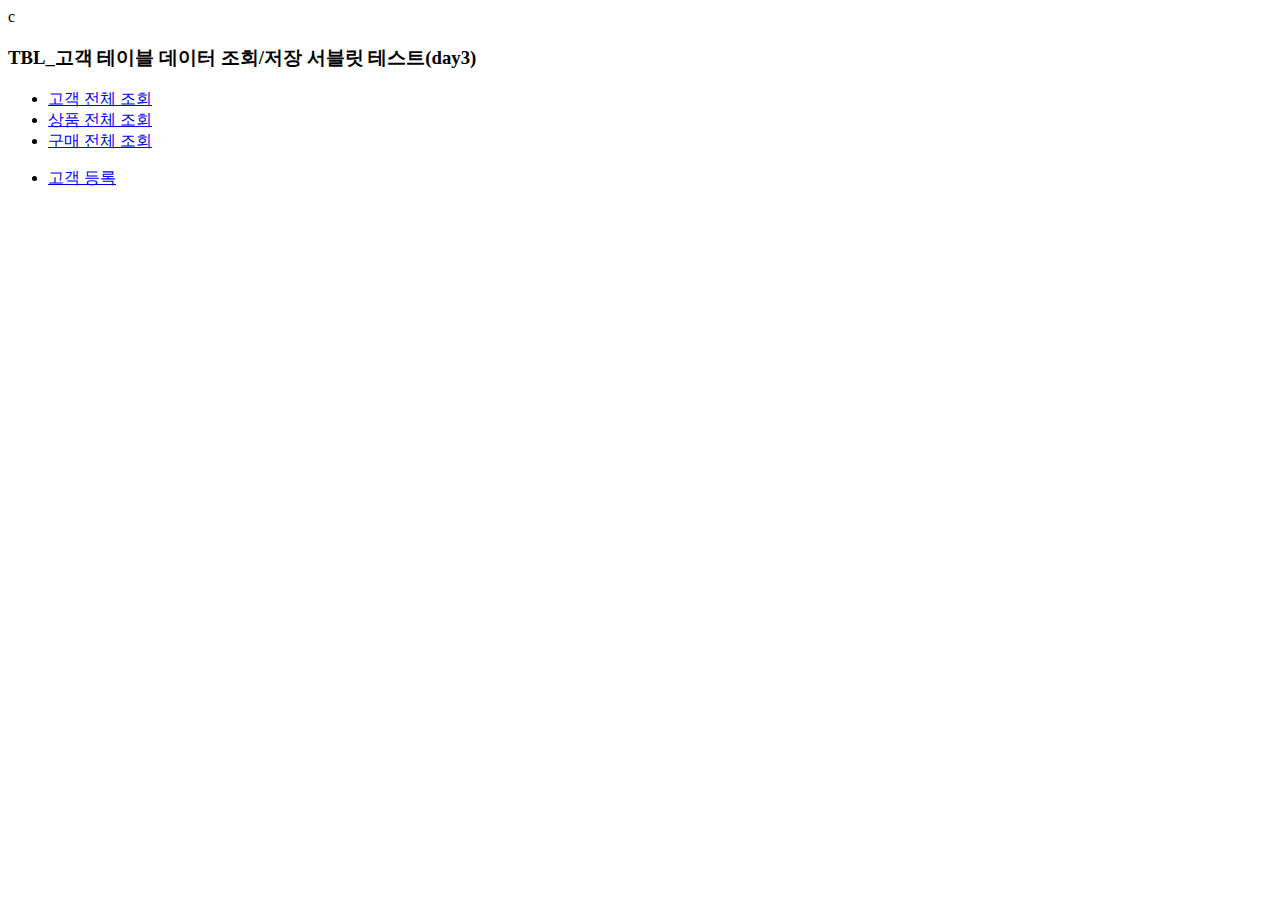
<file: src/main/webapp/index.html>
<!DOCTYPE html>
<html>
<head>
<meta charset="UTF-8">
<title>JSP1-INDEX</title>
</head>


c
<!-- html 에서 url 지정하는 href 속성값은 / 로 시작하면 /jsp1 (Context Path) 사라집니다. 
	 href = "/customer.cc" 일 때는  http://localhost:8088/customers.cc
-->

<body>

	<h3>TBL_고객 테이블 데이터 조회/저장 서블릿 테스트(day3)</h3>
	
	<ul>
		<li><a href="customers.cc">고객 전체 조회</a></li>
		<li><a href="products.cc">상품 전체 조회</a></li>
		<li><a href="buys.cc">구매 전체 조회</a></li>
		
		
	</ul>
	
	<ul>
		<li>
			<a href="register.cc">고객 등록</a>
		</li>
	</ul>

	<!-- <ul>
		<li><a href="first.cc">서블릿</a></li>
		<li><a href="join.html">html</a></li>
		<li><a href="day2/13_jdbc_jstl.jsp">jsp</a></li>
		
	</ul> -->
	
	<!--
		url이 1) .html, .jsp, .aspx, .php .. 로 끝나면 파일 형식을 지정하는 것    -> 특정파일이 요청 처리함
			  2) .do, .tmall, .cc...로 끝나면 파일 형식이 아닌 임의의 확장자를 가짐  -> 자바 클래스가 요청처리(서블릿)  
			  3) 최근에는 url에 확장자가 없음
			  
			  -->
</body>
</html>
</file>
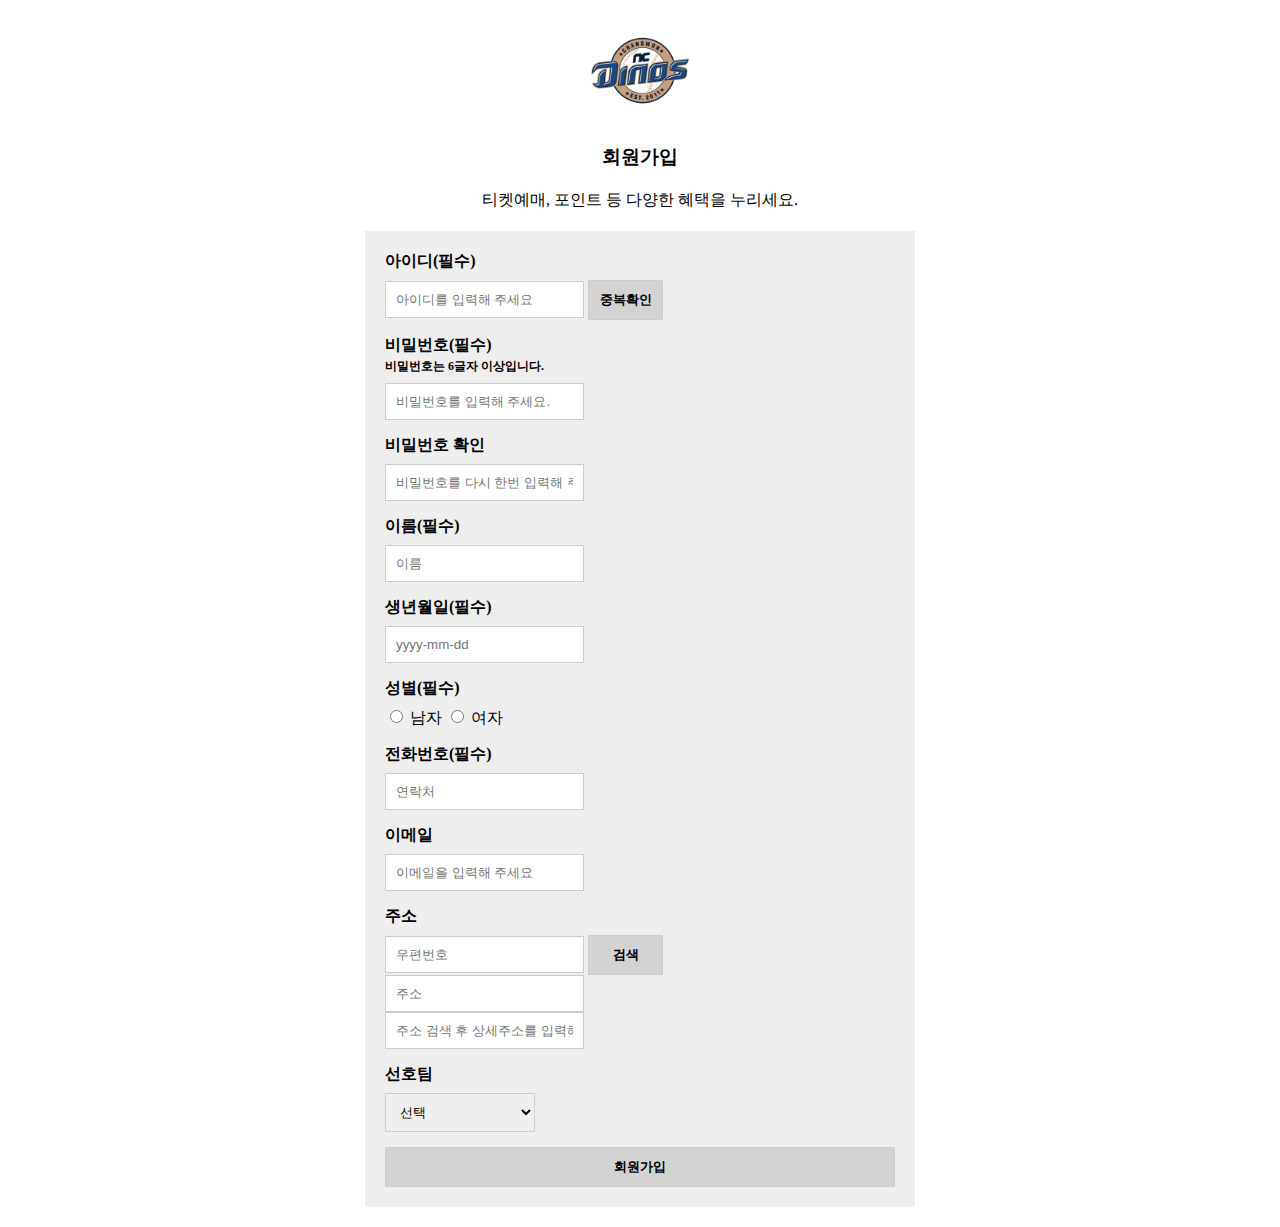
<file: src/main/webapp/join.html>
<!DOCTYPE html>
<html lang="ko">
<!-- 작성자 : 조하연   -->

<head>
  <meta charset="UTF-8">
  <title>NC Dinos</title>
  <link rel="stylesheet" href="assets/css/style.css">
</head>

<body>
  <div class="container">
    
    <div class="title_logo">
      <ul>
        <li>
          <div>
            <img src="assets/images/img-embelm-128@2x.png">
          </div>
        </li>
        <li>
          <div>
            <h3>회원가입</h3>
            <p>티켓예매, 포인트 등 다양한 혜택을 누리세요.</p>
          </div>
        </li>
      </ul>
    </div>

    <div class="content">
    <!-- action : 서버의 주소
    	method 속성 용도 -> get 은 조히, post 는 저장(수정)
     -->
      <form action="welcome.jsp" method="post">
        <ul>
          <div class="item_block">
            <div class="item_text">
              <li><span class="title_text">아이디(필수)</span></li>
            </div>
            <li>
              <input type="text" class="input_item" name="member_id" id="member_id" placeholder="아이디를 입력해 주세요" required>
              <button type="button" class="btn btn_gray btn_width75" name="btn_check_id" id="btn_check_id">중복확인</button>
            </li>
          </div>
          
          <div class="item_block">
            <div class="item_text">
              <li><span class="title_text">비밀번호(필수)</span></li>
              <li><span class="title_text sub_text">비밀번호는 6글자 이상입니다.</span></li>
            </div>
            <li>
              <input type="password" class="input_item" name="member_password" id="member_password" placeholder="비밀번호를 입력해 주세요." required>
            </li>
          </div>

          <div class="item_block">
            <div class="item_text">
              <li><span class="title_text">비밀번호 확인</span></li>
            </div>
            <li>
              <input type="password" class="input_item" name="check_password" id="check_password" placeholder="비밀번호를 다시 한번 입력해 주세요.">
            </li>
          </div>

          <div class="item_block">
            <div class="item_text">
              <li><span class="title_text">이름(필수)</span></li>
            </div>
            <li>
              <input type="text" class="input_item" name="member_name" id="member_name" placeholder="이름" required>
            </li>
          </div>
          
          <div class="item_block">
            <div class="item_text">
              <li><span class="title_text">생년월일(필수)</span></li>
            </div>
            <li>
              <input type="text" class="input_item" name="birth_day" id="birth_day" placeholder="yyyy-mm-dd" required>
            </li>
          </div>

          <div class="item_block">
            <div class="item_text">
              <li><span class="title_text">성별(필수)</span></li>
            </div>
            <li>
                <input type="radio" class="radio_item" name="member_gender" id="member_gender_M" value="M">
                <label for="member_gender_M">남자</label>

                <input type="radio" class="radio_item" name="member_gender" id="member_gender_W" value="W">
                <label for="member_gender_W">여자</label>

            </li>
          </div>

          <div class="item_block">
            <div class="item_text">
              <li><span class="title_text">전화번호(필수)</span></li>
            </div>
            <li>
              <input type="text" class="input_item" name="member_contact" id="member_contact" value="" placeholder="연락처" required>
            </li>
          </div>

          <div class="item_block">
            <div class="item_text">
              <li><span class="title_text">이메일</span></li>
            </div>
            <li>
              <input type="email" class="input_item" name="member_email" id="member_email" value="" placeholder="이메일을 입력해 주세요">
            </li>
          </div>

          <div class="item_block">
            <div class="item_text">
              <li><span class="title_text">주소</span> </li>
            </div>
            <li>
              <input type="text" class="input_item" name="post_code" id="post_code" value="" placeholder="우편번호">
              <button type="button" class="btn btn_gray btn_width75" name="btn_sch_addr" id="btn_sch_addr">검색</button>
            </li>
            <li>
              <input type="text" class="input_item" name="addr1" id="addr1" value="" placeholder="주소">
            </li>
            <li>
              <input type="text" class="input_item" name="addr2" id="addr2" value="" placeholder="주소 검색 후 상세주소를 입력해 주세요">
            </li>
          </div>

          <div class="item_block">
            <div class="item_text">
              <li><span class="title_text">선호팀</span></li>
            </div>
            <li>
              <select class="input_item option_item" name="favor_team" id="favor_team">
                <option value="">선택</option>
                <option value="NC">NC 다이노스</option>
                <option value="LG">LG 트윈스</option>
                <option value="SSG">SSG 랜더스</option>
                <option value="KIA">KIA 타이거즈</option>
                <option value="KT">KT 위즈</option>
                <option value="SS">삼성 라이온스</option>
                <option value="LT">롯데 자이언츠</option>
                <option value="HH">한화 이글스</option>
                <option value="KU">키움 히어로즈</option>
                <option value="DS">두산 베어스</option>
              </select>
            </li>
          </div>
        </ul>

        <div class="btn_block">
          <button type="button" class="btn btn_gray btn_width100" name="btn_join" id="join">회원가입</button>
        </div>
      
      </form>
    </div>
  </div>
  <script src="assets/js/script.js"></script>
</body>

</html>
<!-- jsp 는 서버측에서 컴파일 되고 실행이 됩니다.
		-> 컴파일 전에는 .java 파일로 변경되고
				ㄴ ... eclipse-workspace\.metadata\.plugins\org.eclipse.wst.server.core\tmp0\work\Catalina\localhost\jsp1\org\apache\jsp
		-> .java를 컴파일해서 .class 를 생성합니다
		-> 웹페이지를 요청한 클라이언트에게는 .class 파일로 html 문서를 작성하여 응답합니다.

  -->
  
<!-- 이클립스에서 
	- jsp 소스파일 저장 위치 : .. eclipse-workspace\.metadata\.plugins\org.eclipse.wst.server.core\tmp0\work\Catalina\localhost\jsp1\org\apache\jsp
		실제 환경에서는 tomcat 폴더 안에서 바로 찾을 수 있습니다.
	- webapp 폴더 소스파일 저장 위치 : .. eclipse-workspace\.metadata\.plugins\org.eclipse.wst.server.core\tmp0\wtpwebapps
		실제 실행 환경에는 tomcat 폴더 안에서 바로 찾을 수 있습니다 
 -->
</file>
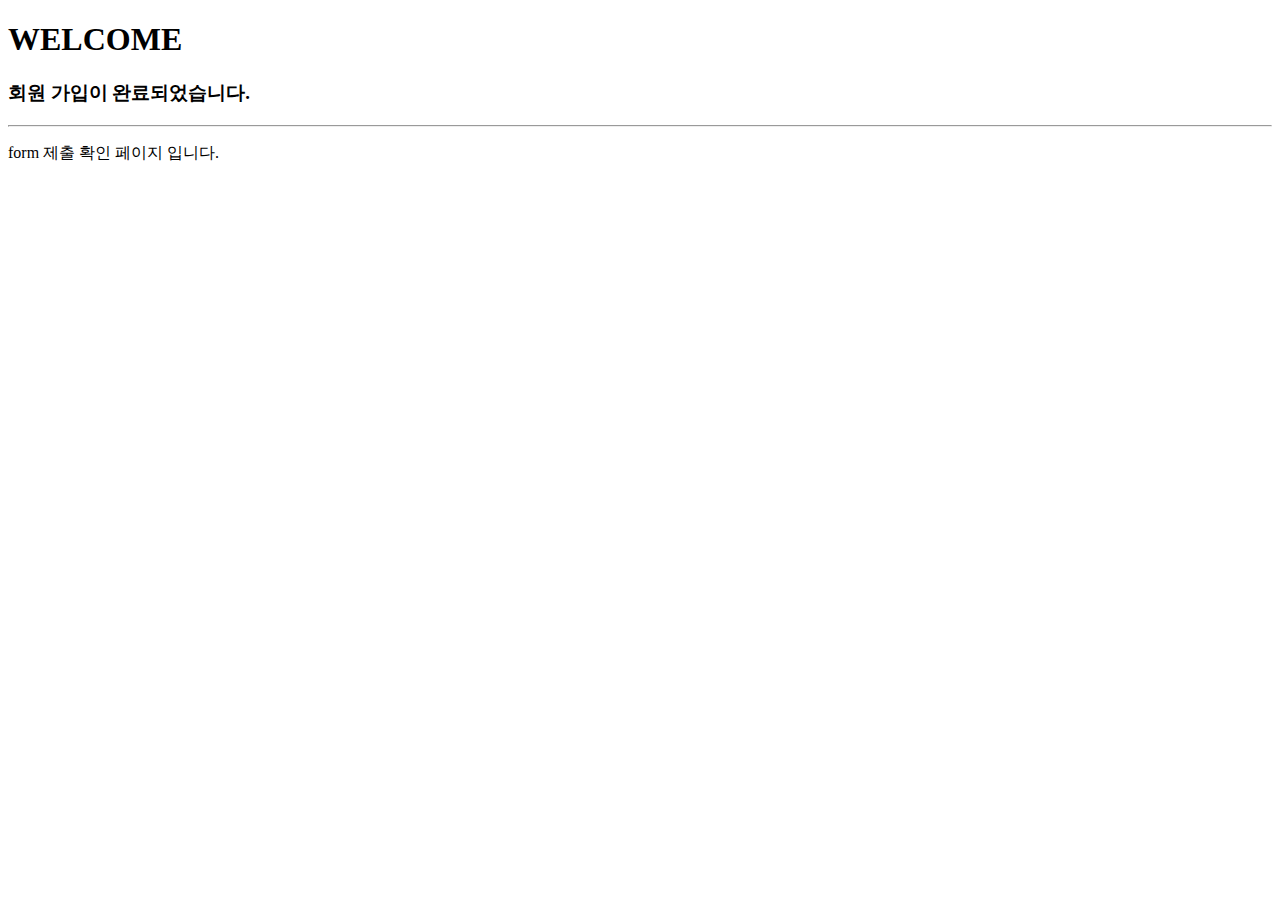
<file: src/main/webapp/welcome.html>
<!DOCTYPE html>
<html lang="en">

<head>
    <meta charset="UTF-8">
    <title>NC dinos</title>
</head>

<body>
    <h1>WELCOME</h1>
    <h3>회원 가입이 완료되었습니다.</h3>
    <hr>
    <p>form 제출 확인 페이지 입니다.</p>
</body>

</html>
</file>
<file: src/main/webapp/assets/css/style.css>
* {
    box-sizing: border-box;
}
html, body, div, span, ul, li, h2, h3, h4, h6 {
    margin: 0;
    padding: 0;
    border: 0;
}


/* 작성자 : 조하연  */
html {
    font-size: 62.5%;
}

body {
    font-size: 1.6rem;
}

.container {
    width: 55rem;
    margin: 2rem auto;
}

.content {
    background-color: #eee;
    padding: 2rem 2rem;
}

h3,
p {
    text-align: center;
    margin: 2rem 0;
}

ul {
    list-style: none;
    padding: 0;
    margin: 0;
}

.container > .title_logo {
    /* 블록요소의 텍스트 컨텐츠를 중앙에 오도록합니다 */
    display: flex;
    /* 수직 방향 중앙 */
    align-items: center;
    /* 수평 방향 중앙 */
    justify-content: center;

    text-align: center;
}
.btn_block {
    /* 블록요소의 텍스트 컨텐츠를 중앙에 오도록합니다 */
    display: flex;
    /* 수직 방향 중앙 */
    align-items: center;
    /* 수평 방향 중앙 */
    justify-content: center;
}

.btn {
    padding: 10px 0px;
    font-weight: 700;
    border: 1px solid #ccc;
}

.btn_width100 {
    width: 100rem;
}
.btn_width75 {
    width: 75px;
}

.btn_gray {
    background-color: lightgray;
}
img {
    height: 10rem;
}

.title_text {
    font-weight: 600;
} 

.input_item {
    border: 1px solid #ccc;
    padding: 10px;
}

.option_item {
    width: 15rem;
}

ul>div.item_block{
    margin-bottom: 15px;
}

.sub_text {
    font-size: 0.75em;
}

.item_text {
    margin-bottom: 8px;
}
</file>
